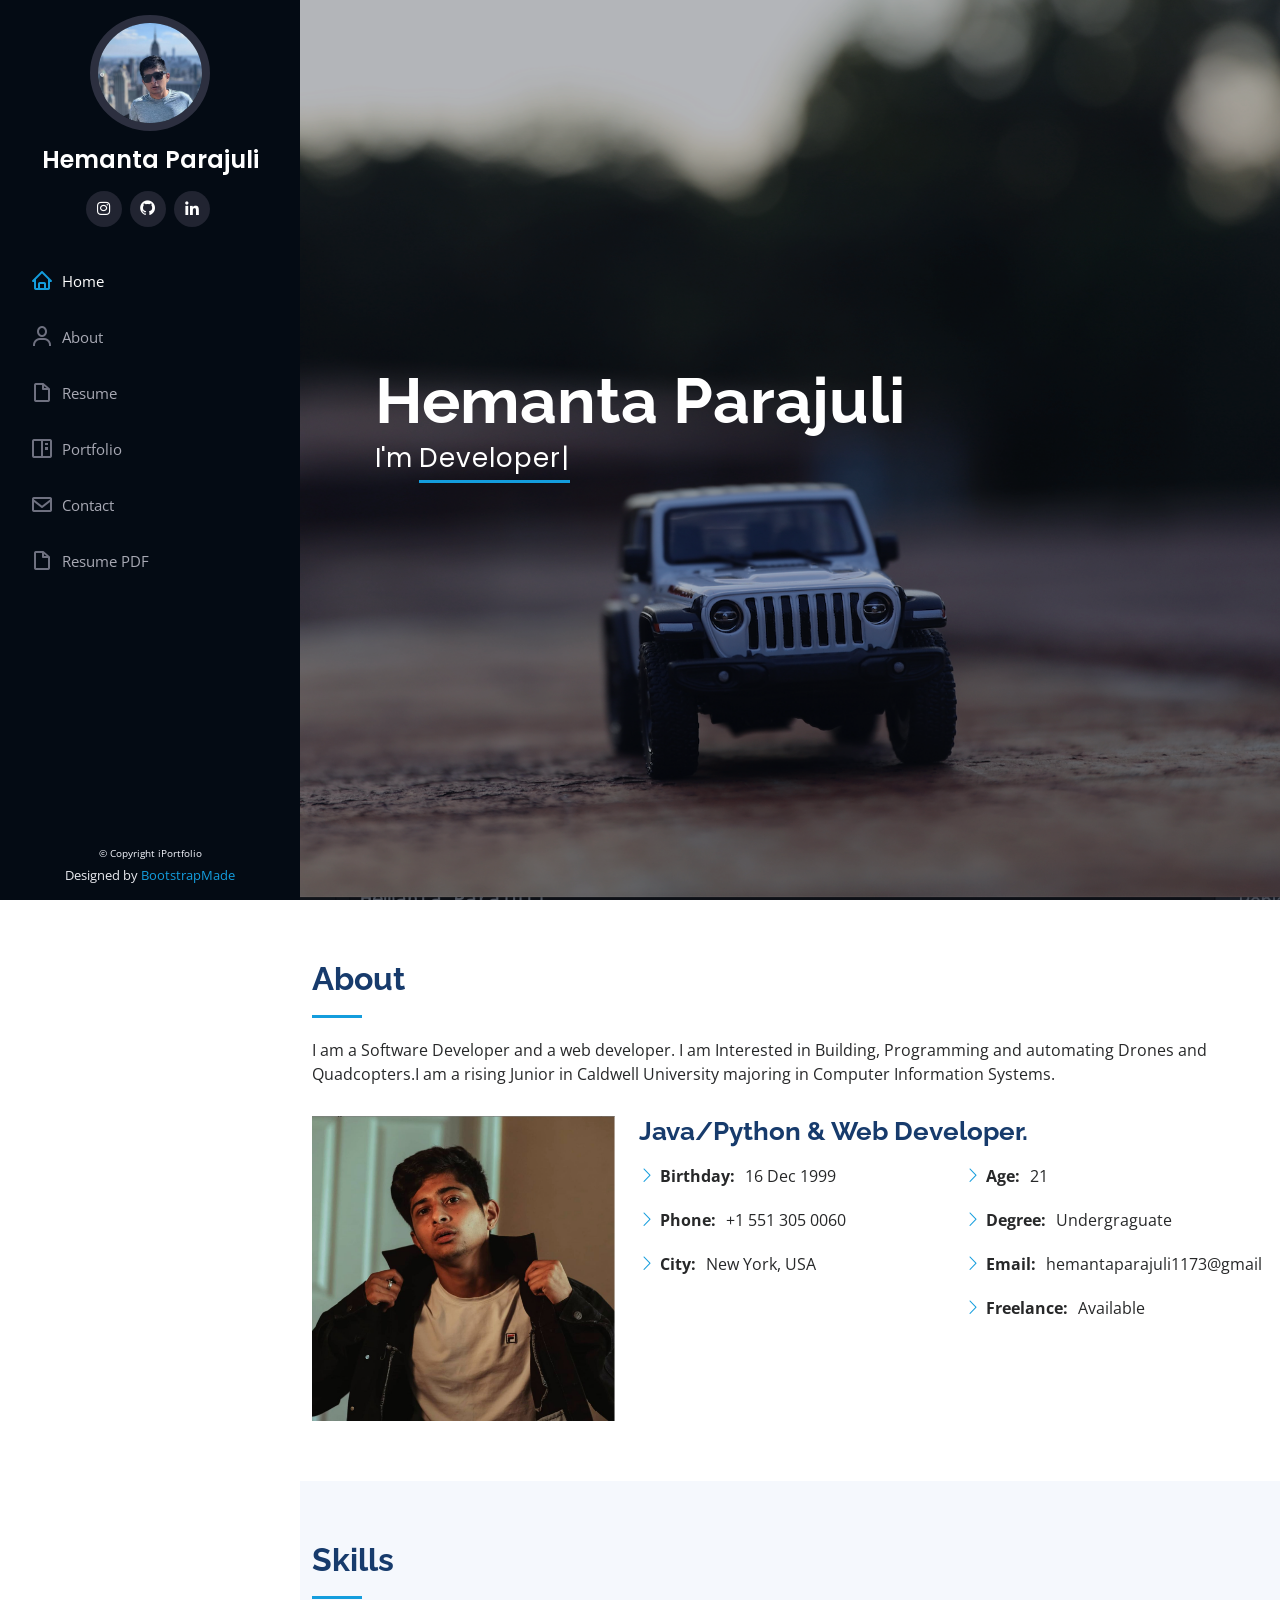
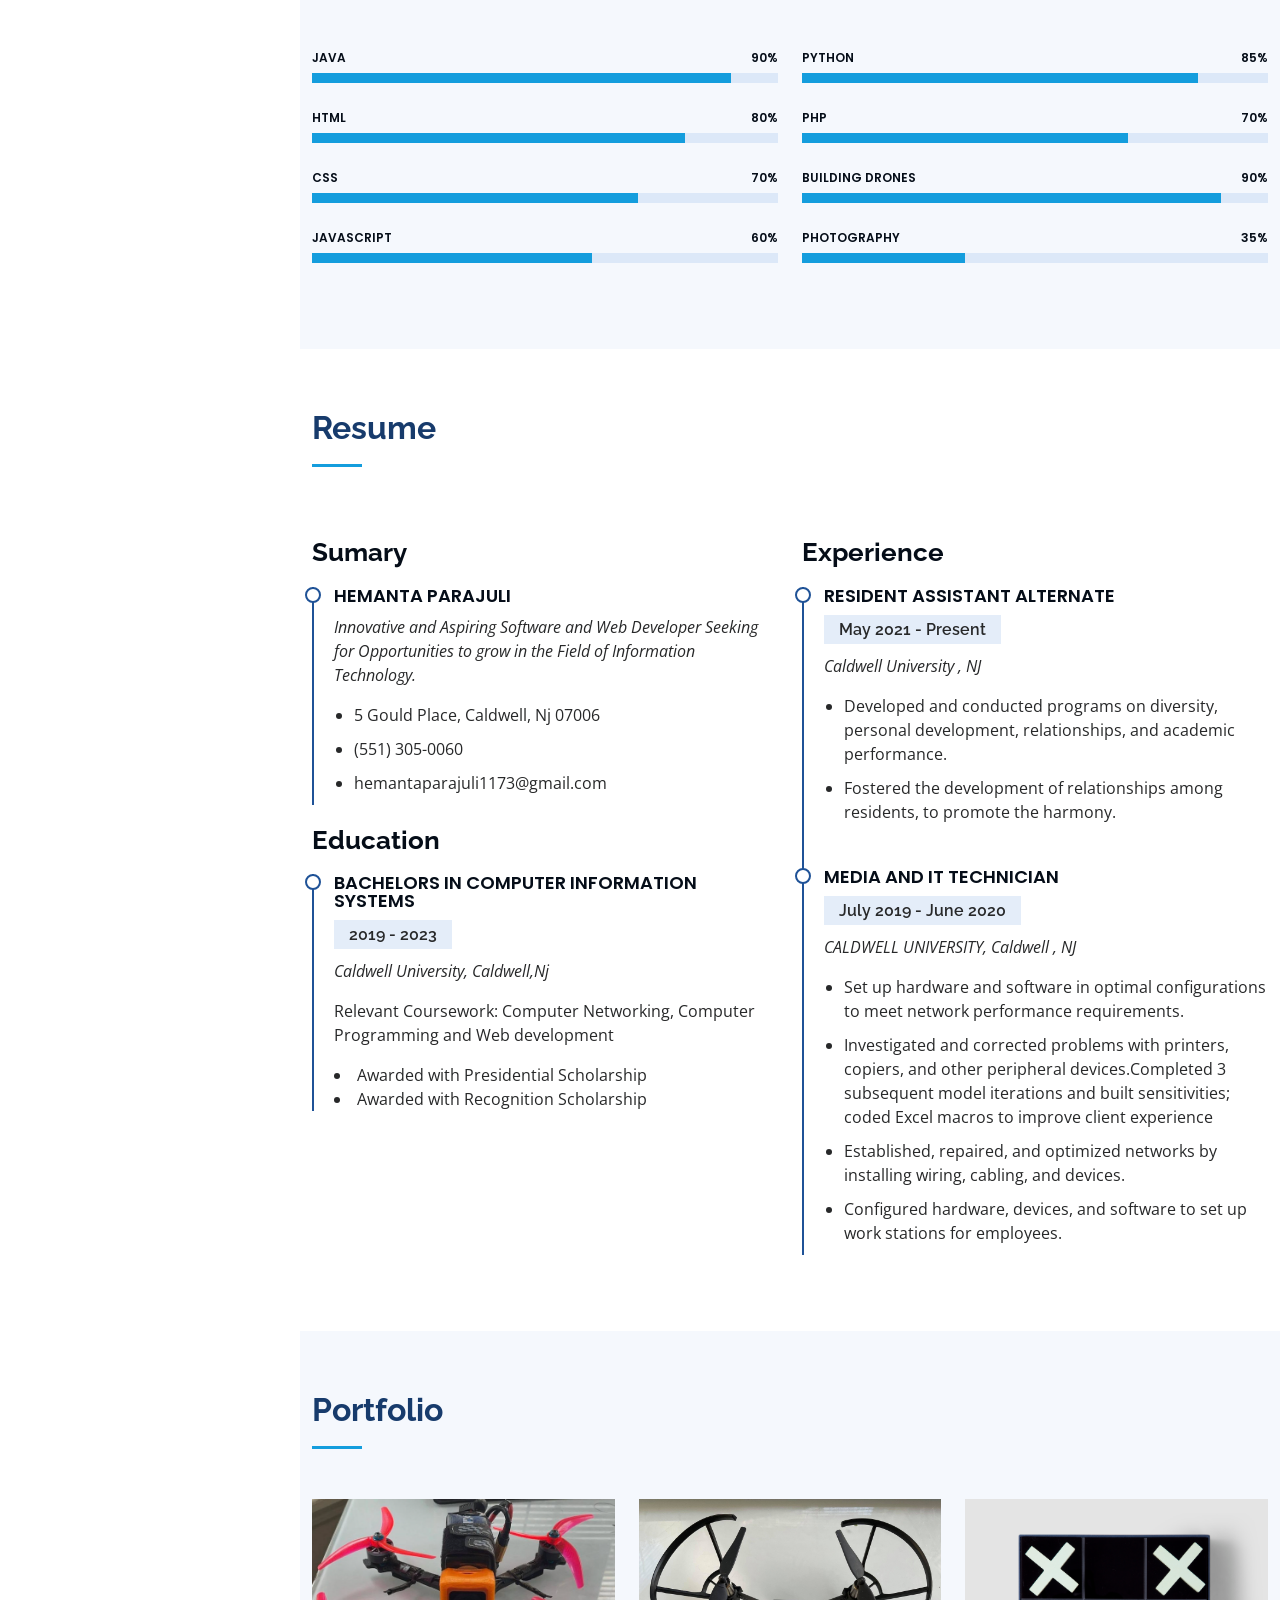
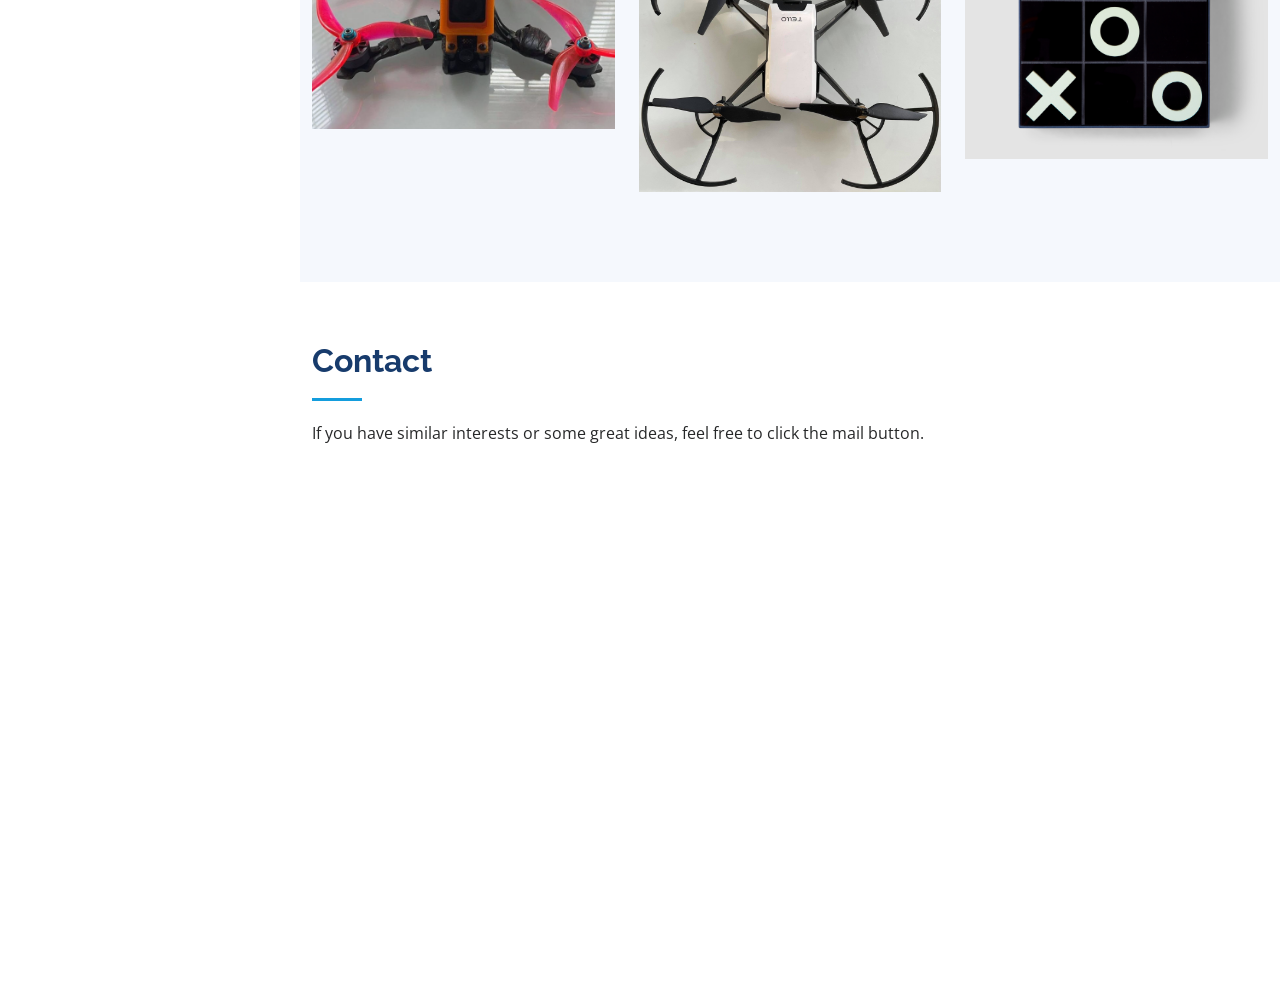
<file: index.html>
<!DOCTYPE html>
<html lang="en">

<head>
  <meta charset="utf-8">
  <meta content="width=device-width, initial-scale=1.0" name="viewport">

  <title>Hemanta Parajuli</title>
  <meta content="" name="description">
  <meta content="" name="keywords">

  <!-- Favicons -->
  <link href="assets/img/favicon.ico" rel="icon">
  <link href="assets/img/apple-touch-icon.png" rel="apple-touch-icon">

  <!-- Google Fonts -->
  <link href="https://fonts.googleapis.com/css?family=Open+Sans:300,300i,400,400i,600,600i,700,700i|Raleway:300,300i,400,400i,500,500i,600,600i,700,700i|Poppins:300,300i,400,400i,500,500i,600,600i,700,700i" rel="stylesheet">

  <!-- Vendor CSS Files -->
  <link href="assets/vendor/aos/aos.css" rel="stylesheet">
  <link href="assets/vendor/bootstrap/css/bootstrap.min.css" rel="stylesheet">
  <link href="assets/vendor/bootstrap-icons/bootstrap-icons.css" rel="stylesheet">
  <link href="assets/vendor/boxicons/css/boxicons.min.css" rel="stylesheet">
  <link href="assets/vendor/glightbox/css/glightbox.min.css" rel="stylesheet">
  <link href="assets/vendor/swiper/swiper-bundle.min.css" rel="stylesheet">

  <!-- Template Main CSS File -->
  <link href="assets/css/style.css" rel="stylesheet">

  <!-- =======================================================
  * Template Name: iPortfolio - v3.3.0
  * Template URL: https://bootstrapmade.com/iportfolio-bootstrap-portfolio-websites-template/
  * Author: BootstrapMade.com
  * License: https://bootstrapmade.com/license/
  ======================================================== -->
</head>

<body>

  <!-- ======= Mobile nav toggle button ======= -->
  <i class="bi bi-list mobile-nav-toggle d-xl-none"></i>

  <!-- ======= Header ======= -->
  <header id="header">
    <div class="d-flex flex-column">

      <div class="profile">
        <img src="hemanta2.png" alt="" class="img-fluid rounded-circle">
        <h1 class="text-light"><a href="index.html">Hemanta Parajuli</a></h1>
        <div class="social-links mt-3 text-center">

          <a href="#" class="instagram"><i class="bx bxl-instagram"></i></a>
          <a href="https://github.com/hemantafpv" class="google-plus"><i class="bx bxl-github"></i></a>
          <a href="https://www.linkedin.com/in/hemanta-parajuli-47191a1bb/" class="linkedin"><i class="bx bxl-linkedin"></i></a>
        </div>
      </div>

      <nav id="navbar" class="nav-menu navbar">
        <ul>
          <li><a href="#hero" class="nav-link scrollto active"><i class="bx bx-home"></i> <span>Home</span></a></li>
          <li><a href="#about" class="nav-link scrollto"><i class="bx bx-user"></i> <span>About</span></a></li>
          <li><a href="#resume" class="nav-link scrollto"><i class="bx bx-file-blank"></i> <span>Resume</span></a></li>
          <li><a href="#portfolio" class="nav-link scrollto"><i class="bx bx-book-content"></i> <span>Portfolio</span></a></li>
            <li><a href="#contact" class="nav-link scrollto"><i class="bx bx-envelope"></i> <span>Contact</span></a></li>
            <li><a href="https://drive.google.com/file/d/12FY1UQHrJNwd_gUNu3tIc6wsNHI32viu/view?usp=sharing" class="nav-link scrollto"><i class="bx bx-file-blank"></i> <span>Resume PDF</span></a></li>

        </ul>
      </nav><!-- .nav-menu -->
    </div>
  </header><!-- End Header -->

  <!-- ======= Hero Section ======= -->
  <section id="hero" class="d-flex flex-column justify-content-center align-items-center">
    <div class="hero-container" data-aos="fade-in">
      <h1>Hemanta Parajuli</h1>
      <p>I'm <span class="typed" data-typed-items="Developer, Drone Enthusiast,Thinker"></span></p>
    </div>
  </section><!-- End Hero -->

  <main id="main">

    <!-- ======= About Section ======= -->
    <section id="about" class="about">
      <div class="container">

        <div class="section-title">
          <h2>About</h2>
          <p>I am a Software Developer and a web developer. I am Interested in Building, Programming and automating Drones and Quadcopters.I am a rising Junior in Caldwell University majoring in Computer Information Systems.
        </p></p>
        </div>

        <div class="row">
          <div class="col-lg-4" data-aos="fade-right">
            <img src="hemanta.png" class="img-fluid" alt="hemp">
          </div>
          <div class="col-lg-8 pt-4 pt-lg-0 content" data-aos="fade-left">
            <h3>Java/Python &amp; Web Developer.</h3>
            <p class="fst-italic">

            <div class="row">
              <div class="col-lg-6">
                <ul>
                  <li><i class="bi bi-chevron-right"></i> <strong>Birthday:</strong> <span>16 Dec 1999</span></li>
                  <li><i class="bi bi-chevron-right"></i> <strong>Phone:</strong> <span>+1 551 305 0060</span></li>
                  <li><i class="bi bi-chevron-right"></i> <strong>City:</strong> <span>New York, USA</span></li>
                </ul>
              </div>
              <div class="col-lg-6">
                <ul>
                  <li><i class="bi bi-chevron-right"></i> <strong>Age:</strong> <span>21</span></li>
                  <li><i class="bi bi-chevron-right"></i> <strong>Degree:</strong> <span>Undergraguate</span></li>
                  <li><i class="bi bi-chevron-right"></i> <strong>Email:</strong> <span>hemantaparajuli1173@gmail</span></li>
                  <li><i class="bi bi-chevron-right"></i> <strong>Freelance:</strong> <span>Available</span></li>
                </ul>
              </div>
            </div>
            <p>
              </p>
          </div>
        </div>

      </div>
    </section><!-- End About Section -->




    <!-- ======= Skills Section ======= -->
    <section id="skills" class="skills section-bg">
      <div class="container">

        <div class="section-title">
          <h2>Skills</h2>
          </div>

        <div class="row skills-content">

          <div class="col-lg-6" data-aos="fade-up">
            <div class="progress">
              <span class="skill">Java <i class="val">90%</i></span>
              <div class="progress-bar-wrap">
                <div class="progress-bar" role="progressbar" aria-valuenow="90" aria-valuemin="0" aria-valuemax="100"></div>
              </div>
            </div>

            <div class="progress">
              <span class="skill">HTML <i class="val">80%</i></span>
              <div class="progress-bar-wrap">
                <div class="progress-bar" role="progressbar" aria-valuenow="80" aria-valuemin="0" aria-valuemax="100"></div>
              </div>
            </div>

            <div class="progress">
              <span class="skill">CSS <i class="val">70%</i></span>
              <div class="progress-bar-wrap">
                <div class="progress-bar" role="progressbar" aria-valuenow="70" aria-valuemin="0" aria-valuemax="100"></div>
              </div>
            </div>

            <div class="progress">
              <span class="skill">JavaScript <i class="val">60%</i></span>
              <div class="progress-bar-wrap">
                <div class="progress-bar" role="progressbar" aria-valuenow="60" aria-valuemin="0" aria-valuemax="100"></div>
              </div>
            </div>

          </div>

          <div class="col-lg-6" data-aos="fade-up" data-aos-delay="100">
            <div class="progress">
              <span class="skill">Python <i class="val">85%</i></span>
              <div class="progress-bar-wrap">
                <div class="progress-bar" role="progressbar" aria-valuenow="85" aria-valuemin="0" aria-valuemax="100"></div>
              </div>
            </div>

            <div class="progress">
              <span class="skill">PHP <i class="val">70%</i></span>
              <div class="progress-bar-wrap">
                <div class="progress-bar" role="progressbar" aria-valuenow="70" aria-valuemin="0" aria-valuemax="100"></div>
              </div>
            </div>

            <div class="progress">
              <span class="skill">Building Drones<i class="val">90%</i></span>
              <div class="progress-bar-wrap">
                <div class="progress-bar" role="progressbar" aria-valuenow="90" aria-valuemin="0" aria-valuemax="100"></div>
              </div>
            </div>

            <div class="progress">
              <span class="skill">Photography <i class="val">35%</i></span>
              <div class="progress-bar-wrap">
                <div class="progress-bar" role="progressbar" aria-valuenow="35" aria-valuemin="0" aria-valuemax="100"></div>
              </div>
            </div>

          </div>

        </div>

      </div>
    </section><!-- End Skills Section -->

    <!-- ======= Resume Section ======= -->
    <section id="resume" class="resume">
      <div class="container">

        <div class="section-title">
          <h2>Resume</h2>
          <p></p>
        </div>

        <div class="row">
          <div class="col-lg-6" data-aos="fade-up">
            <h3 class="resume-title">Sumary</h3>
            <div class="resume-item pb-0">
              <h4>Hemanta Parajuli</h4>
              <p><em>Innovative and Aspiring Software and Web Developer Seeking for Opportunities to grow in the Field of Information Technology.</em></p>
              <ul>
                <li>5 Gould Place, Caldwell, Nj 07006</li>
                <li>(551) 305-0060</li>
                <li>hemantaparajuli1173@gmail.com</li>
              </ul>
            </div>

            <h3 class="resume-title">Education</h3>
            <div class="resume-item">
              <h4>Bachelors in Computer Information Systems</h4>
              <h5>2019 - 2023</h5>
              <p><em>Caldwell University, Caldwell,Nj</em></p>
              <p>Relevant Coursework: Computer Networking, Computer Programming and Web development</p>
              <li>Awarded with Presidential Scholarship</li>
              <li>Awarded with Recognition Scholarship</li>
            </div>

          </div>
          <div class="col-lg-6" data-aos="fade-up" data-aos-delay="100">
            <h3 class="resume-title">Experience</h3>
            <div class="resume-item">
              <h4>Resident Assistant Alternate </h4>
              <h5>May 2021 - Present</h5>
              <p><em>Caldwell University , NJ </em></p>
              <ul>
                <li>Developed and conducted programs on diversity, personal development, relationships, and academic performance.</li>
                <li> Fostered the development of relationships among residents, to promote the harmony.
               </li>
                  </ul>
            </div>
            <div class="resume-item">
              <h4>Media and IT technician</h4>
              <h5>July 2019 - June 2020</h5>
              <p><em>CALDWELL UNIVERSITY, Caldwell , NJ</em></p>
              <ul>
                <li>Set up hardware and software in optimal configurations to meet network performance requirements. </li>
                <li>Investigated and corrected problems with printers, copiers, and other peripheral devices.Completed 3 subsequent model iterations and built sensitivities; coded Excel macros to improve client experience </li>
                <li>Established, repaired, and optimized networks by installing wiring, cabling, and devices. </li>
                <li>Configured hardware, devices, and software to set up work stations for employees.</li>
              </ul>
            </div>
          </div>
        </div>

      </div>
    </section><!-- End Resume Section -->

    <!-- ======= Portfolio Section ======= -->
    <section id="portfolio" class="portfolio section-bg">
      <div class="container">

        <div class="section-title">
          <h2>Portfolio</h2>
            </div>

      <!--   <div class="row" data-aos="fade-up">
          <div class="col-lg-12 d-flex justify-content-center">
            <ul id="portfolio-flters">
              <li data-filter="*" class="filter-active">All</li>
              <li data-filter=".filter-app">App</li>
              <li data-filter=".filter-card">Card</li>
              <li data-filter=".filter-web">Web</li>
            </ul>
          </div>
        </div> -->

        <div class="row portfolio-container" data-aos="fade-up" data-aos-delay="100">

          <div class="col-lg-4 col-md-6 portfolio-item filter-app">
            <div class="portfolio-wrap">
              <img src="fpv1.png" class="img-fluid" alt="">
              <div class="portfolio-links">
                <a href="fpv1.png" data-gallery="portfolioGallery" class="portfolio-lightbox" title="FPV"><i class="bx bx-plus"></i></a>
                <a href="portfolio-details.html" title="More Details"><i class="bx bx-link"></i></a>
              </div>
            </div>
          </div>

          <div class="col-lg-4 col-md-6 portfolio-item filter-web">
            <div class="portfolio-wrap">
              <img src="assets/img/dji.jpeg" class="img-fluid" alt="">
              <div class="portfolio-links">
                <a href="assets/img/dji.jpeg" data-gallery="portfolioGallery" class="portfolio-lightbox" title="DJI"><i class="bx bx-plus"></i></a>
                <a href="portfolio-details2.html" title="More Details"><i class="bx bx-link"></i></a>
              </div>
            </div>
          </div>

          <div class="col-lg-4 col-md-6 portfolio-item filter-app">
            <div class="portfolio-wrap">
              <img src="assets/img/tiktaktoe.jpeg" class="img-fluid" alt="">
              <div class="portfolio-links">
                <a href="assets/img/tiktaktoe.jpeg" data-gallery="portfolioGallery" class="portfolio-lightbox" title="TIK TAK TOE"><i class="bx bx-plus"></i></a>
                <a href="portfolio-details3.html" title="More Details"><i class="bx bx-link"></i></a>
              </div>
            </div>
          </div>





        </div>

      </div>
    </section><!-- End Portfolio Section -->


    <!-- ======= Contact Section ======= -->
    <section id="contact" class="contact">
      <div class="container">

        <div class="section-title">
          <h2>Contact</h2>
          <p>If you have similar interests or some great ideas, feel free to click the mail button.</p>
        </div>

        <div class="row" data-aos="fade-in">

          <div class="col-lg-6 d-flex align-items-stretch">
            <div class="info">
              <div class="address">
                <i class="bi bi-geo-alt"></i>
                <h4>Location:</h4>
                <p>120 bloomfield avenue, CALDWELL,NJ</p>
              </div>

              <div class="email">
                <i class="bi bi-envelope"></i>
                <h4>Email:</h4>
                <a href="mailto:hemantaparajuli1173@gmail.com"><p>hemantaparajuli1173@gmail.com</p></a>
              </div>

              <div class="phone">
                <i class="bi bi-phone"></i>
                <h4>Call:</h4>
                <p>+1 551 305 0060</p>
              </div>


          </div>
          </div>
          <div class="col-lg-6 mt-5 mt-lg-0 d-flex align-items-stretch">
            <a href="mailto:hemantaparajuli1173@gmail.com"><i class="bx bx-envelope" id="largeenvelope"></i></a>
          </div>


          <!--  <form action="forms/contact.php" method="post" role="form" class="php-email-form">
              <div class="row">
                <div class="form-group col-md-6">
                  <label for="name">Your Name</label>
                  <input type="text" name="name" class="form-control" id="name" required>
                </div>
                <div class="form-group col-md-6">
                  <label for="name">Your Email</label>
                  <input type="email" class="form-control" name="email" id="email" required>
                </div>
              </div>
              <div class="form-group">
                <label for="name">Subject</label>
                <input type="text" class="form-control" name="subject" id="subject" required>
              </div>
              <div class="form-group">
                <label for="name">Message</label>
                <textarea class="form-control" name="message" rows="10" required></textarea>
              </div>
              <div class="my-3">
                <div class="loading">Loading</div>
                <div class="error-message"></div>
                <div class="sent-message">Your message has been sent. Thank you!</div>
              </div>
              <div class="text-center"><button type="submit">Send Message</button></div>
            </form>
          </div>

        </div>

      </div>
    </section><! End Contact Section -->

  </main><!-- End #main -->

  <!-- ======= Footer ======= -->
  <footer id="footer">
    <div class="container">
      <div class="copyright">
      &copy; Copyright <span>iPortfolio</span>
      </div>
      <div class="credits">
        <!-- All the links in the footer should remain intact. -->
        <!-- You can delete the links only if you purchased the pro version. -->
        <!-- Licensing information: https://bootstrapmade.com/license/ -->
        <!-- Purchase the pro version with working PHP/AJAX contact form: https://bootstrapmade.com/iportfolio-bootstrap-portfolio-websites-template/ -->
        Designed by <a href="https://bootstrapmade.com/">BootstrapMade</a>
      </div>
    </div>
  </footer><!-- End  Footer -->

  <a href="#" class="back-to-top d-flex align-items-center justify-content-center"><i class="bi bi-arrow-up-short"></i></a>

  <!-- Vendor JS Files -->
  <script src="assets/vendor/aos/aos.js"></script>
  <script src="assets/vendor/bootstrap/js/bootstrap.bundle.min.js"></script>
  <script src="assets/vendor/glightbox/js/glightbox.min.js"></script>
  <script src="assets/vendor/isotope-layout/isotope.pkgd.min.js"></script>
  <script src="assets/vendor/php-email-form/validate.js"></script>
  <script src="assets/vendor/purecounter/purecounter.js"></script>
  <script src="assets/vendor/swiper/swiper-bundle.min.js"></script>
  <script src="assets/vendor/typed.js/typed.min.js"></script>
  <script src="assets/vendor/waypoints/noframework.waypoints.js"></script>

  <!-- Template Main JS File -->
  <script src="assets/js/main.js"></script>

</body>

</html>
</file>
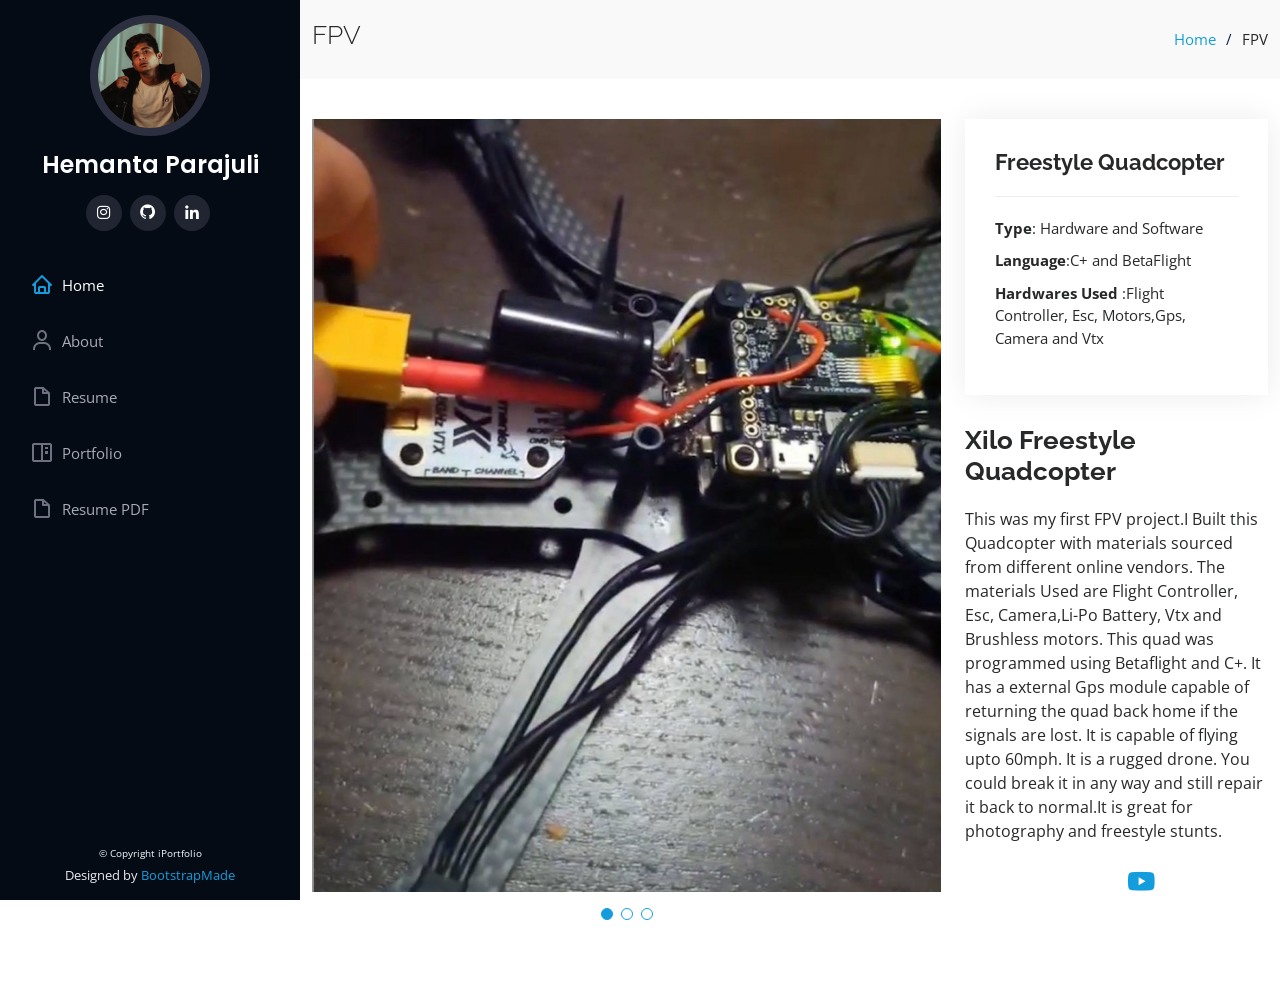
<file: portfolio-details.html>
<!DOCTYPE html>
<html lang="en">

<head>
  <meta charset="utf-8">
  <meta content="width=device-width, initial-scale=1.0" name="viewport">

  <title>FPV</title>
  <meta content="" name="description">
  <meta content="" name="keywords">

  <!-- Favicons -->
  <link href="assets/img/favicon.ico" rel="icon">
  <link href="assets/img/apple-touch-icon.png" rel="apple-touch-icon">

  <!-- Google Fonts -->
  <link href="https://fonts.googleapis.com/css?family=Open+Sans:300,300i,400,400i,600,600i,700,700i|Raleway:300,300i,400,400i,500,500i,600,600i,700,700i|Poppins:300,300i,400,400i,500,500i,600,600i,700,700i" rel="stylesheet">

  <!-- Vendor CSS Files -->
  <link href="assets/vendor/aos/aos.css" rel="stylesheet">
  <link href="assets/vendor/bootstrap/css/bootstrap.min.css" rel="stylesheet">
  <link href="assets/vendor/bootstrap-icons/bootstrap-icons.css" rel="stylesheet">
  <link href="assets/vendor/boxicons/css/boxicons.min.css" rel="stylesheet">
  <link href="assets/vendor/glightbox/css/glightbox.min.css" rel="stylesheet">
  <link href="assets/vendor/swiper/swiper-bundle.min.css" rel="stylesheet">

  <!-- Template Main CSS File -->
  <link href="assets/css/style.css" rel="stylesheet">

  <!-- =======================================================
  * Template Name: iPortfolio - v3.3.0
  * Template URL: https://bootstrapmade.com/iportfolio-bootstrap-portfolio-websites-template/
  * Author: BootstrapMade.com
  * License: https://bootstrapmade.com/license/
  ======================================================== -->
</head>

<body>

  <!-- ======= Mobile nav toggle button ======= -->
  <i class="bi bi-list mobile-nav-toggle d-xl-none"></i>

  <!-- ======= Header ======= -->
  <header id="header">
    <div class="d-flex flex-column">

      <div class="profile">
        <img src="hemanta.png" alt="" class="img-fluid rounded-circle">
        <h1 class="text-light"><a href="index.html">Hemanta Parajuli</a></h1>
        <div class="social-links mt-3 text-center">


          <a href="#" class="instagram"><i class="bx bxl-instagram"></i></a>
          <a href="https://github.com/hemantafpv" class="google-plus"><i class="bx bxl-github"></i></a>
          <a href="https://www.linkedin.com/in/hemanta-parajuli-47191a1bb/" class="linkedin"><i class="bx bxl-linkedin"></i></a>
        </div>
      </div>

      <nav id="navbar" class="nav-menu navbar">
        <ul>
          <li><a href="index.html" class="nav-link scrollto active"><i class="bx bx-home"></i> <span>Home</span></a></li>
          <li><a href="index.html" class="nav-link scrollto"><i class="bx bx-user"></i> <span>About</span></a></li>
          <li><a href="index.html" class="nav-link scrollto"><i class="bx bx-file-blank"></i> <span>Resume</span></a></li>
          <li><a href="index.html" class="nav-link scrollto"><i class="bx bx-book-content"></i> <span>Portfolio</span></a></li>
          <li><a href="https://drive.google.com/file/d/12FY1UQHrJNwd_gUNu3tIc6wsNHI32viu/view?usp=sharing" class="nav-link scrollto"><i class="bx bx-file-blank"></i> <span>Resume PDF</span></a></li>

          </ul>
      </nav><!-- .nav-menu -->
    </div>
  </header><!-- End Header -->

  <main id="main">

    <!-- ======= Breadcrumbs ======= -->
    <section id="breadcrumbs" class="breadcrumbs">
      <div class="container">

        <div class="d-flex justify-content-between align-items-center">
          <h2>FPV</h2>
          <ol>
            <li><a href="index.html">Home</a></li>
            <li>FPV</li>
          </ol>
        </div>

      </div>
    </section><!-- End Breadcrumbs -->

    <!-- ======= Portfolio Details Section ======= -->
    <section id="portfolio-details" class="portfolio-details">
      <div class="container">

        <div class="row gy-4">

          <div class="col-lg-8">
            <div class="portfolio-details-slider swiper-container">
              <div class="swiper-wrapper align-items-center">

                <div class="swiper-slide">
                  <img src="fpv3.png" alt="">
                </div>

                <div class="swiper-slide">
                  <img src="fpv1.png" alt="">
                </div>

                <div class="swiper-slide">
                  <img src="fpv2.png" alt="">
                </div>

              </div>
              <div class="swiper-pagination"></div>
            </div>
          </div>

          <div class="col-lg-4">
            <div class="portfolio-info">
              <h3>Freestyle Quadcopter</h3>
              <ul>
                <li><strong>Type</strong>: Hardware and Software</li>
                <li><strong>Language</strong>:C+ and BetaFlight</li>
                <li><strong>Hardwares Used </strong>:Flight Controller, Esc, Motors,Gps, Camera and Vtx</li>

              </ul>
            </div>
            <div class="portfolio-description">
              <h2>Xilo Freestyle Quadcopter</h2>
              <p>
                This was my first FPV project.I Built this Quadcopter with materials sourced from different online vendors. The materials Used are Flight Controller, Esc, Camera,Li-Po Battery, Vtx and Brushless motors. This quad was programmed using Betaflight and C+. It has a external Gps module capable of returning the quad back home if the signals are lost. It is capable of flying upto 60mph. It is a rugged drone. You could break it in any way and still repair it back to normal.It is great for photography and freestyle stunts.
              </p>
              <p>
                <a href="https://www.youtube.com/watch?v=mfrY5QF5liw" class="githubdji"><i class="bx bxl-youtube"></i></a>
              </p>
            </div>
          </div>

        </div>

      </div>
    </section><!-- End Portfolio Details Section -->

  </main><!-- End #main -->

  <!-- ======= Footer ======= -->
  <footer id="footer">
    <div class="container">
      <div class="copyright">
        &copy; Copyright <span>iPortfolio</span>
      </div>
      <div class="credits">
        <!-- All the links in the footer should remain intact. -->
        <!-- You can delete the links only if you purchased the pro version. -->
        <!-- Licensing information: https://bootstrapmade.com/license/ -->
        <!-- Purchase the pro version with working PHP/AJAX contact form: https://bootstrapmade.com/iportfolio-bootstrap-portfolio-websites-template/ -->
        Designed by <a href="https://bootstrapmade.com/">BootstrapMade</a>
      </div>
    </div>
  </footer><!-- End  Footer -->

  <a href="#" class="back-to-top d-flex align-items-center justify-content-center"><i class="bi bi-arrow-up-short"></i></a>

  <!-- Vendor JS Files -->
  <script src="assets/vendor/aos/aos.js"></script>
  <script src="assets/vendor/bootstrap/js/bootstrap.bundle.min.js"></script>
  <script src="assets/vendor/glightbox/js/glightbox.min.js"></script>
  <script src="assets/vendor/isotope-layout/isotope.pkgd.min.js"></script>
  <script src="assets/vendor/php-email-form/validate.js"></script>
  <script src="assets/vendor/purecounter/purecounter.js"></script>
  <script src="assets/vendor/swiper/swiper-bundle.min.js"></script>
  <script src="assets/vendor/typed.js/typed.min.js"></script>
  <script src="assets/vendor/waypoints/noframework.waypoints.js"></script>

  <!-- Template Main JS File -->
  <script src="assets/js/main.js"></script>

</body>

</html>
</file>
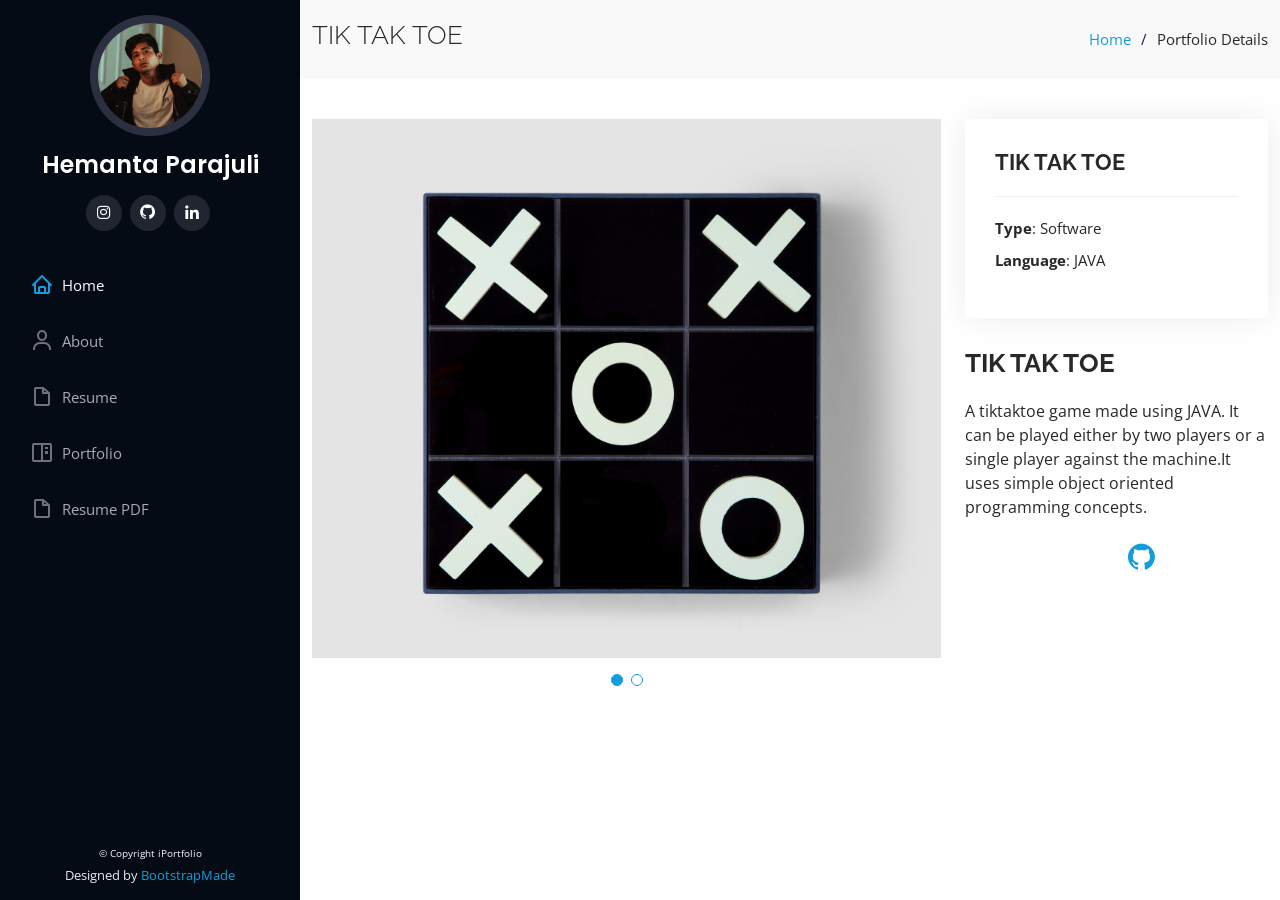
<file: portfolio-details3.html>
<!DOCTYPE html>
<html lang="en">

<head>
  <meta charset="utf-8">
  <meta content="width=device-width, initial-scale=1.0" name="viewport">

  <title>TIK TAK TOE</title>
  <meta content="" name="description">
  <meta content="" name="keywords">

  <!-- Favicons -->
  <link href="assets/img/favicon.ico" rel="icon">
  <link href="assets/img/apple-touch-icon.png" rel="apple-touch-icon">

  <!-- Google Fonts -->
  <link href="https://fonts.googleapis.com/css?family=Open+Sans:300,300i,400,400i,600,600i,700,700i|Raleway:300,300i,400,400i,500,500i,600,600i,700,700i|Poppins:300,300i,400,400i,500,500i,600,600i,700,700i" rel="stylesheet">

  <!-- Vendor CSS Files -->
  <link href="assets/vendor/aos/aos.css" rel="stylesheet">
  <link href="assets/vendor/bootstrap/css/bootstrap.min.css" rel="stylesheet">
  <link href="assets/vendor/bootstrap-icons/bootstrap-icons.css" rel="stylesheet">
  <link href="assets/vendor/boxicons/css/boxicons.min.css" rel="stylesheet">
  <link href="assets/vendor/glightbox/css/glightbox.min.css" rel="stylesheet">
  <link href="assets/vendor/swiper/swiper-bundle.min.css" rel="stylesheet">

  <!-- Template Main CSS File -->
  <link href="assets/css/style.css" rel="stylesheet">

  <!-- =======================================================
  * Template Name: iPortfolio - v3.3.0
  * Template URL: https://bootstrapmade.com/iportfolio-bootstrap-portfolio-websites-template/
  * Author: BootstrapMade.com
  * License: https://bootstrapmade.com/license/
  ======================================================== -->
</head>

<body>

  <!-- ======= Mobile nav toggle button ======= -->
  <i class="bi bi-list mobile-nav-toggle d-xl-none"></i>

  <!-- ======= Header ======= -->
  <header id="header">
    <div class="d-flex flex-column">

      <div class="profile">
        <img src="hemanta.png" alt="" class="img-fluid rounded-circle">
        <h1 class="text-light"><a href="index.html">Hemanta Parajuli</a></h1>
        <div class="social-links mt-3 text-center">
          <a href="#" class="instagram"><i class="bx bxl-instagram"></i></a>
          <a href="https://github.com/hemantafpv" class="google-plus"><i class="bx bxl-github"></i></a>
          <a href="https://www.linkedin.com/in/hemanta-parajuli-47191a1bb/" class="linkedin"><i class="bx bxl-linkedin"></i></a>
        </div>
      </div>

      <nav id="navbar" class="nav-menu navbar">
        <ul>
          <li><a href="index.html" class="nav-link scrollto active"><i class="bx bx-home"></i> <span>Home</span></a></li>
          <li><a href="index.html" class="nav-link scrollto"><i class="bx bx-user"></i> <span>About</span></a></li>
          <li><a href="index.html" class="nav-link scrollto"><i class="bx bx-file-blank"></i> <span>Resume</span></a></li>
          <li><a href="index.html" class="nav-link scrollto"><i class="bx bx-book-content"></i> <span>Portfolio</span></a></li>
          <li><a href="https://drive.google.com/file/d/12FY1UQHrJNwd_gUNu3tIc6wsNHI32viu/view?usp=sharing" class="nav-link scrollto"><i class="bx bx-file-blank"></i> <span>Resume PDF</span></a></li>

            </ul>
      </nav><!-- .nav-menu -->
    </div>
  </header><!-- End Header -->

  <main id="main">

    <!-- ======= Breadcrumbs ======= -->
    <section id="breadcrumbs" class="breadcrumbs">
      <div class="container">

        <div class="d-flex justify-content-between align-items-center">
          <h2>TIK TAK TOE </h2>
          <ol>
            <li><a href="index.html">Home</a></li>
            <li>Portfolio Details</li>
          </ol>
        </div>

      </div>
    </section><!-- End Breadcrumbs -->

    <!-- ======= Portfolio Details Section ======= -->
    <section id="portfolio-details" class="portfolio-details">
      <div class="container">

        <div class="row gy-4">

          <div class="col-lg-8">
            <div class="portfolio-details-slider swiper-container">
              <div class="swiper-wrapper align-items-center">

                <div class="swiper-slide">
                  <img src="tiktaktoe.jpeg" alt="">
                </div>

                <div class="swiper-slide">
                  <img src="tikcode.png" alt="">
                </div>



              </div>
              <div class="swiper-pagination"></div>
            </div>
          </div>

          <div class="col-lg-4">
            <div class="portfolio-info">
              <h3>TIK TAK TOE</h3>
              <ul>
                <li><strong>Type</strong>: Software</li>
                <li><strong>Language</strong>: JAVA</li>


              </ul>
            </div>
            <div class="portfolio-description">
              <h2>TIK TAK TOE</h2>
              <p>
                A tiktaktoe game made using JAVA. It can be played either by two players or a single player against the machine.It uses simple object oriented programming concepts.
              </p>
              <p>
                <a href="https://github.com/hemantafpv/tik-tak-toe" class="githubdji"><i class="bx bxl-github"></i></a>
              </p>
            </div>
          </div>

        </div>

      </div>
    </section><!-- End Portfolio Details Section -->

  </main><!-- End #main -->

  <!-- ======= Footer ======= -->
  <footer id="footer">
    <div class="container">
      <div class="copyright">
        &copy; Copyright <span>iPortfolio</span>
      </div>
      <div class="credits">
        <!-- All the links in the footer should remain intact. -->
        <!-- You can delete the links only if you purchased the pro version. -->
        <!-- Licensing information: https://bootstrapmade.com/license/ -->
        <!-- Purchase the pro version with working PHP/AJAX contact form: https://bootstrapmade.com/iportfolio-bootstrap-portfolio-websites-template/ -->
        Designed by <a href="https://bootstrapmade.com/">BootstrapMade</a>
      </div>
    </div>
  </footer><!-- End  Footer -->

  <a href="#" class="back-to-top d-flex align-items-center justify-content-center"><i class="bi bi-arrow-up-short"></i></a>

  <!-- Vendor JS Files -->
  <script src="assets/vendor/aos/aos.js"></script>
  <script src="assets/vendor/bootstrap/js/bootstrap.bundle.min.js"></script>
  <script src="assets/vendor/glightbox/js/glightbox.min.js"></script>
  <script src="assets/vendor/isotope-layout/isotope.pkgd.min.js"></script>
  <script src="assets/vendor/php-email-form/validate.js"></script>
  <script src="assets/vendor/purecounter/purecounter.js"></script>
  <script src="assets/vendor/swiper/swiper-bundle.min.js"></script>
  <script src="assets/vendor/typed.js/typed.min.js"></script>
  <script src="assets/vendor/waypoints/noframework.waypoints.js"></script>

  <!-- Template Main JS File -->
  <script src="assets/js/main.js"></script>

</body>

</html>
</file>
<file: assets/css/style.css>
/**
* Template Name: iPortfolio - v3.3.0
* Template URL: https://bootstrapmade.com/iportfolio-bootstrap-portfolio-websites-template/
* Author: BootstrapMade.com
* License: https://bootstrapmade.com/license/
*/

/*--------------------------------------------------------------
# General
--------------------------------------------------------------*/
body {
  font-family: "Open Sans", sans-serif;
  color: #272829;
}

a {
  color: #149ddd;
  text-decoration: none;
}

a:hover {
  color: #37b3ed;
  text-decoration: none;
}

h1, h2, h3, h4, h5, h6 {
  font-family: "Raleway", sans-serif;
}

/*--------------------------------------------------------------
# Back to top button
--------------------------------------------------------------*/
.back-to-top {
  position: fixed;
  visibility: hidden;
  opacity: 0;
  right: 15px;
  bottom: 15px;
  z-index: 996;
  background: #149ddd;
  width: 40px;
  height: 40px;
  border-radius: 50px;
  transition: all 0.4s;
}

.back-to-top i {
  font-size: 28px;
  color: #fff;
  line-height: 0;
}

.back-to-top:hover {
  background: #2eafec;
  color: #fff;
}

.back-to-top.active {
  visibility: visible;
  opacity: 1;
}

/*--------------------------------------------------------------
# Header
--------------------------------------------------------------*/
#header {
  position: fixed;
  top: 0;
  left: 0;
  bottom: 0;
  width: 300px;
  transition: all ease-in-out 0.5s;
  z-index: 9997;
  transition: all 0.5s;
  padding: 0 15px;
  background: #040b14;
  overflow-y: auto;
}

#header .profile img {
  margin: 15px auto;
  display: block;
  width: 120px;
  border: 8px solid #2c2f3f;
}

#header .profile h1 {
  font-size: 24px;
  margin: 0;
  padding: 0;
  font-weight: 600;
  -moz-text-align-last: center;
  text-align-last: center;
  font-family: "Poppins", sans-serif;
}

#header .profile h1 a, #header .profile h1 a:hover {
  color: #fff;
  text-decoration: none;
}

#header .profile .social-links a {
  font-size: 18px;
  display: inline-block;
  background: #212431;
  color: #fff;
  line-height: 1;
  padding: 8px 0;
  margin-right: 4px;
  border-radius: 50%;
  text-align: center;
  width: 36px;
  height: 36px;
  transition: 0.3s;
}

#header .profile .social-links a:hover {
  background: #149ddd;
  color: #fff;
  text-decoration: none;
}

#main {
  margin-left: 300px;
}

@media (max-width: 1199px) {
  #header {
    left: -300px;
  }
  #main {
    margin-left: 0;
  }
}

/*--------------------------------------------------------------
# Navigation Menu
--------------------------------------------------------------*/
/* Desktop Navigation */
.nav-menu {
  padding: 30px 0 0 0;
}

.nav-menu * {
  margin: 0;
  padding: 0;
  list-style: none;
}

.nav-menu > ul > li {
  position: relative;
  white-space: nowrap;
}

.nav-menu a, .nav-menu a:focus {
  display: flex;
  align-items: center;
  color: #a8a9b4;
  padding: 12px 15px;
  margin-bottom: 8px;
  transition: 0.3s;
  font-size: 15px;
}

.nav-menu a i, .nav-menu a:focus i {
  font-size: 24px;
  padding-right: 8px;
  color: #6f7180;
}

.nav-menu a:hover, .nav-menu .active, .nav-menu .active:focus, .nav-menu li:hover > a {
  text-decoration: none;
  color: #fff;
}

.nav-menu a:hover i, .nav-menu .active i, .nav-menu .active:focus i, .nav-menu li:hover > a i {
  color: #149ddd;
}

/* Mobile Navigation */
.mobile-nav-toggle {
  position: fixed;
  right: 15px;
  top: 15px;
  z-index: 9998;
  border: 0;
  font-size: 24px;
  transition: all 0.4s;
  outline: none !important;
  background-color: #149ddd;
  color: #fff;
  width: 40px;
  height: 40px;
  display: inline-flex;
  align-items: center;
  justify-content: center;
  line-height: 0;
  border-radius: 50px;
  cursor: pointer;
}

.mobile-nav-active {
  overflow: hidden;
}

.mobile-nav-active #header {
  left: 0;
}

/*--------------------------------------------------------------
# Hero Section
--------------------------------------------------------------*/
#hero {
  width: 100%;
  height: 100vh;
  background: url("wrangler.png") top center;
  background-size: cover;
}

#hero:before {
  content: "";
  background: rgba(5, 13, 24, 0.3);
  position: absolute;
  bottom: 0;
  top: 0;
  left: 0;
  right: 0;
  z-index: 1;
}

#hero .hero-container {
  position: relative;
  z-index: 2;
  min-width: 300px;
}

#hero h1 {
  margin: 0 0 10px 0;
  font-size: 64px;
  font-weight: 700;
  line-height: 56px;
  color: #fff;
}

#hero p {
  color: #fff;
  margin-bottom: 50px;
  font-size: 26px;
  font-family: "Poppins", sans-serif;
}

#hero p span {
  color: #fff;
  padding-bottom: 4px;
  letter-spacing: 1px;
  border-bottom: 3px solid #149ddd;
}

@media (min-width: 1024px) {
  #hero {
    background-attachment: fixed;
  }
}

@media (max-width: 768px) {
  #hero h1 {
    font-size: 28px;
    line-height: 36px;
  }
  #hero h2 {
    font-size: 18px;
    line-height: 24px;
    margin-bottom: 30px;
  }
}

/*--------------------------------------------------------------
# Sections General
--------------------------------------------------------------*/
section {
  padding: 60px 0;
  overflow: hidden;
}

.section-bg {
  background: #f5f8fd;
}

.section-title {
  padding-bottom: 30px;
}

.section-title h2 {
  font-size: 32px;
  font-weight: bold;
  margin-bottom: 20px;
  padding-bottom: 20px;
  position: relative;
  color: #173b6c;
}

.section-title h2::after {
  content: '';
  position: absolute;
  display: block;
  width: 50px;
  height: 3px;
  background: #149ddd;
  bottom: 0;
  left: 0;
}

.section-title p {
  margin-bottom: 0;
}

/*--------------------------------------------------------------
# About
--------------------------------------------------------------*/
.about .content h3 {
  font-weight: 700;
  font-size: 26px;
  color: #173b6c;
}

.about .content ul {
  list-style: none;
  padding: 0;
}

.about .content ul li {
  margin-bottom: 20px;
  display: flex;
  align-items: center;
}

.about .content ul strong {
  margin-right: 10px;
}

.about .content ul i {
  font-size: 16px;
  margin-right: 5px;
  color: #149ddd;
  line-height: 0;
}

.about .content p:last-child {
  margin-bottom: 0;
}

/*--------------------------------------------------------------
# Facts
--------------------------------------------------------------*/
.facts {
  padding-bottom: 30px;
}

.facts .count-box {
  padding: 30px;
  width: 100%;
}

.facts .count-box i {
  display: block;
  font-size: 44px;
  color: #149ddd;
  float: left;
  line-height: 0;
}

.facts .count-box span {
  font-size: 48px;
  line-height: 40px;
  display: block;
  font-weight: 700;
  color: #050d18;
  margin-left: 60px;
}

.facts .count-box p {
  padding: 15px 0 0 0;
  margin: 0 0 0 60px;
  font-family: "Raleway", sans-serif;
  font-size: 14px;
  color: #122f57;
}

.facts .count-box a {
  font-weight: 600;
  display: block;
  margin-top: 20px;
  color: #122f57;
  font-size: 15px;
  font-family: "Poppins", sans-serif;
  transition: ease-in-out 0.3s;
}

.facts .count-box a:hover {
  color: #1f5297;
}

/*--------------------------------------------------------------
# Akills
--------------------------------------------------------------*/
.skills .progress {
  height: 60px;
  display: block;
  background: none;
  border-radius: 0;
}

.skills .progress .skill {
  padding: 0;
  margin: 0 0 6px 0;
  text-transform: uppercase;
  display: block;
  font-weight: 600;
  font-family: "Poppins", sans-serif;
  color: #050d18;
}

.skills .progress .skill .val {
  float: right;
  font-style: normal;
}

.skills .progress-bar-wrap {
  background: #dce8f8;
  height: 10px;
}

.skills .progress-bar {
  width: 1px;
  height: 10px;
  transition: .9s;
  background-color: #149ddd;
}

/*--------------------------------------------------------------
# Resume
--------------------------------------------------------------*/
.resume .resume-title {
  font-size: 26px;
  font-weight: 700;
  margin-top: 20px;
  margin-bottom: 20px;
  color: #050d18;
}

.resume .resume-item {
  padding: 0 0 20px 20px;
  margin-top: -2px;
  border-left: 2px solid #1f5297;
  position: relative;
}

.resume .resume-item h4 {
  line-height: 18px;
  font-size: 18px;
  font-weight: 600;
  text-transform: uppercase;
  font-family: "Poppins", sans-serif;
  color: #050d18;
  margin-bottom: 10px;
}

.resume .resume-item h5 {
  font-size: 16px;
  background: #e4edf9;
  padding: 5px 15px;
  display: inline-block;
  font-weight: 600;
  margin-bottom: 10px;
}

.resume .resume-item ul {
  padding-left: 20px;
}

.resume .resume-item ul li {
  padding-bottom: 10px;
}

.resume .resume-item:last-child {
  padding-bottom: 0;
}

.resume .resume-item::before {
  content: "";
  position: absolute;
  width: 16px;
  height: 16px;
  border-radius: 50px;
  left: -9px;
  top: 0;
  background: #fff;
  border: 2px solid #1f5297;
}

/*--------------------------------------------------------------
# Portfolio
--------------------------------------------------------------*/
.portfolio .portfolio-item {
  margin-bottom: 30px;
}

.portfolio #portfolio-flters {
  padding: 0;
  margin: 0 auto 35px auto;
  list-style: none;
  text-align: center;
  background: #fff;
  border-radius: 50px;
  padding: 2px 15px;
}

.portfolio #portfolio-flters li {
  cursor: pointer;
  display: inline-block;
  padding: 10px 15px 8px 15px;
  font-size: 14px;
  font-weight: 600;
  line-height: 1;
  text-transform: uppercase;
  color: #272829;
  margin-bottom: 5px;
  transition: all 0.3s ease-in-out;
}

.portfolio #portfolio-flters li:hover, .portfolio #portfolio-flters li.filter-active {
  color: #149ddd;
}

.portfolio #portfolio-flters li:last-child {
  margin-right: 0;
}

.portfolio .portfolio-wrap {
  transition: 0.3s;
  position: relative;
  overflow: hidden;
  z-index: 1;
}

.portfolio .portfolio-wrap::before {
  content: "";
  background: rgba(255, 255, 255, 0.5);
  position: absolute;
  left: 0;
  right: 0;
  top: 0;
  bottom: 0;
  transition: all ease-in-out 0.3s;
  z-index: 2;
  opacity: 0;
}

.portfolio .portfolio-wrap .portfolio-links {
  opacity: 1;
  left: 0;
  right: 0;
  bottom: -60px;
  z-index: 3;
  position: absolute;
  transition: all ease-in-out 0.3s;
  display: flex;
  justify-content: center;
}

.portfolio .portfolio-wrap .portfolio-links a {
  color: #fff;
  font-size: 28px;
  text-align: center;
  background: rgba(20, 157, 221, 0.75);
  transition: 0.3s;
  width: 50%;
}

.portfolio .portfolio-wrap .portfolio-links a:hover {
  background: rgba(20, 157, 221, 0.95);
}

.portfolio .portfolio-wrap .portfolio-links a + a {
  border-left: 1px solid #37b3ed;
}

.portfolio .portfolio-wrap:hover::before {
  top: 0;
  left: 0;
  right: 0;
  bottom: 0;
  opacity: 1;
}

.portfolio .portfolio-wrap:hover .portfolio-links {
  opacity: 1;
  bottom: 0;
}

/*--------------------------------------------------------------
# Portfolio Details
--------------------------------------------------------------*/
.portfolio-details {
  padding-top: 40px;
}

.portfolio-details .portfolio-details-slider img {
  width: 100%;
}

.portfolio-details .portfolio-details-slider .swiper-pagination {
  margin-top: 20px;
  position: relative;
}

.portfolio-details .portfolio-details-slider .swiper-pagination .swiper-pagination-bullet {
  width: 12px;
  height: 12px;
  background-color: #fff;
  opacity: 1;
  border: 1px solid #149ddd;
}

.portfolio-details .portfolio-details-slider .swiper-pagination .swiper-pagination-bullet-active {
  background-color: #149ddd;
}

.portfolio-details .portfolio-info {
  padding: 30px;
  box-shadow: 0px 0 30px rgba(5, 13, 24, 0.08);
}

.portfolio-details .portfolio-info h3 {
  font-size: 22px;
  font-weight: 700;
  margin-bottom: 20px;
  padding-bottom: 20px;
  border-bottom: 1px solid #eee;
}

.portfolio-details .portfolio-info ul {
  list-style: none;
  padding: 0;
  font-size: 15px;
}

.portfolio-details .portfolio-info ul li + li {
  margin-top: 10px;
}

.portfolio-details .portfolio-description {
  padding-top: 30px;
}

.portfolio-details .portfolio-description h2 {
  font-size: 26px;
  font-weight: 700;
  margin-bottom: 20px;
}

.portfolio-details .portfolio-description p {
  padding: 0;
}

/*--------------------------------------------------------------
# Services
--------------------------------------------------------------*/
.services .icon-box {
  margin-bottom: 20px;
}

.services .icon {
  float: left;
  display: flex;
  align-items: center;
  justify-content: center;
  width: 54px;
  height: 54px;
  background: #149ddd;
  border-radius: 50%;
  transition: 0.5s;
  border: 1px solid #149ddd;
}

.services .icon i {
  color: #fff;
  font-size: 24px;
  line-height: 0;
}

.services .icon-box:hover .icon {
  background: #fff;
}

.services .icon-box:hover .icon i {
  color: #149ddd;
}

.services .title {
  margin-left: 80px;
  font-weight: 700;
  margin-bottom: 15px;
  font-size: 18px;
}

.services .title a {
  color: #343a40;
}

.services .title a:hover {
  color: #149ddd;
}

.services .description {
  margin-left: 80px;
  line-height: 24px;
  font-size: 14px;
}

/*--------------------------------------------------------------
# Testimonials
--------------------------------------------------------------*/
.testimonials .testimonial-item {
  box-sizing: content-box;
  text-align: center;
  min-height: 320px;
}

.testimonials .testimonial-item .testimonial-img {
  width: 90px;
  border-radius: 50%;
  margin: 0 auto;
}

.testimonials .testimonial-item h3 {
  font-size: 18px;
  font-weight: bold;
  margin: 10px 0 5px 0;
  color: #111;
}

.testimonials .testimonial-item h4 {
  font-size: 14px;
  color: #999;
  margin: 0;
}

.testimonials .testimonial-item .quote-icon-left, .testimonials .testimonial-item .quote-icon-right {
  color: #c3e8fa;
  font-size: 26px;
}

.testimonials .testimonial-item .quote-icon-left {
  display: inline-block;
  left: -5px;
  position: relative;
}

.testimonials .testimonial-item .quote-icon-right {
  display: inline-block;
  right: -5px;
  position: relative;
  top: 10px;
}

.testimonials .testimonial-item p {
  font-style: italic;
  margin: 0 15px 15px 15px;
  padding: 20px;
  background: #fff;
  position: relative;
  margin-bottom: 35px;
  border-radius: 6px;
  box-shadow: 0px 2px 15px rgba(0, 0, 0, 0.1);
}

.testimonials .testimonial-item p::after {
  content: "";
  width: 0;
  height: 0;
  border-top: 20px solid #fff;
  border-right: 20px solid transparent;
  border-left: 20px solid transparent;
  position: absolute;
  bottom: -20px;
  left: calc(50% - 20px);
}

.testimonials .swiper-pagination {
  margin-top: 20px;
  position: relative;
}

.testimonials .swiper-pagination .swiper-pagination-bullet {
  width: 12px;
  height: 12px;
  background-color: #fff;
  opacity: 1;
  border: 1px solid #149ddd;
}

.testimonials .swiper-pagination .swiper-pagination-bullet-active {
  background-color: #149ddd;
}

/*--------------------------------------------------------------
# Contact
--------------------------------------------------------------*/
.contact {
  padding-bottom: 130px;
}

.contact .info {
  padding: 30px;
  background: #fff;
  width: 100%;
  box-shadow: 0 0 24px 0 rgba(0, 0, 0, 0.12);
}

.contact .info i {
  font-size: 20px;
  color: #149ddd;
  float: left;
  width: 44px;
  height: 44px;
  background: #dff3fc;
  display: flex;
  justify-content: center;
  align-items: center;
  border-radius: 50px;
  transition: all 0.3s ease-in-out;
}

.contact .info h4 {
  padding: 0 0 0 60px;
  font-size: 22px;
  font-weight: 600;
  margin-bottom: 5px;
  color: #050d18;
}

.contact .info p {
  padding: 0 0 10px 60px;
  margin-bottom: 20px;
  font-size: 14px;
  color: #173b6c;
}

.contact .info .email p {
  padding-top: 5px;
}

.contact .info .social-links {
  padding-left: 60px;
}

.contact .info .social-links a {
  font-size: 18px;
  display: inline-block;
  background: #333;
  color: #fff;
  line-height: 1;
  padding: 8px 0;
  border-radius: 50%;
  text-align: center;
  width: 36px;
  height: 36px;
  transition: 0.3s;
  margin-right: 10px;
}

.contact .info .social-links a:hover {
  background: #149ddd;
  color: #fff;
}

.contact .info .email:hover i, .contact .info .address:hover i, .contact .info .phone:hover i {
  background: #149ddd;
  color: #fff;
}

.contact .php-email-form {
  width: 100%;
  padding: 30px;
  background: #fff;
  box-shadow: 0 0 24px 0 rgba(0, 0, 0, 0.12);
}

.contact .php-email-form .form-group {
  padding-bottom: 8px;
}

.contact .php-email-form .validate {
  display: none;
  color: red;
  margin: 0 0 15px 0;
  font-weight: 400;
  font-size: 13px;
}

.contact .php-email-form .error-message {
  display: none;
  color: #fff;
  background: #ed3c0d;
  text-align: left;
  padding: 15px;
  font-weight: 600;
}

.contact .php-email-form .error-message br + br {
  margin-top: 25px;
}

.contact .php-email-form .sent-message {
  display: none;
  color: #fff;
  background: #18d26e;
  text-align: center;
  padding: 15px;
  font-weight: 600;
}

.contact .php-email-form .loading {
  display: none;
  background: #fff;
  text-align: center;
  padding: 15px;
}

.contact .php-email-form .loading:before {
  content: "";
  display: inline-block;
  border-radius: 50%;
  width: 24px;
  height: 24px;
  margin: 0 10px -6px 0;
  border: 3px solid #18d26e;
  border-top-color: #eee;
  -webkit-animation: animate-loading 1s linear infinite;
  animation: animate-loading 1s linear infinite;
}

.contact .php-email-form .form-group {
  margin-bottom: 15px;
}

.contact .php-email-form label {
  padding-bottom: 8px;
}

.contact .php-email-form input, .contact .php-email-form textarea {
  border-radius: 0;
  box-shadow: none;
  font-size: 14px;
}

.contact .php-email-form input {
  height: 44px;
}

.contact .php-email-form textarea {
  padding: 10px 15px;
}

.contact .php-email-form button[type="submit"] {
  background: #149ddd;
  border: 0;
  padding: 10px 24px;
  color: #fff;
  transition: 0.4s;
  border-radius: 4px;
}

.contact .php-email-form button[type="submit"]:hover {
  background: #37b3ed;
}

@-webkit-keyframes animate-loading {
  0% {
    transform: rotate(0deg);
  }
  100% {
    transform: rotate(360deg);
  }
}

@keyframes animate-loading {
  0% {
    transform: rotate(0deg);
  }
  100% {
    transform: rotate(360deg);
  }
}

/*--------------------------------------------------------------
# Breadcrumbs
--------------------------------------------------------------*/
.breadcrumbs {
  padding: 20px 0;
  background: #f9f9f9;
}

.breadcrumbs h2 {
  font-size: 26px;
  font-weight: 300;
}

.breadcrumbs ol {
  display: flex;
  flex-wrap: wrap;
  list-style: none;
  padding: 0;
  margin: 0;
  font-size: 15px;
}

.breadcrumbs ol li + li {
  padding-left: 10px;
}

.breadcrumbs ol li + li::before {
  display: inline-block;
  padding-right: 10px;
  color: #0e2442;
  content: "/";
}

@media (max-width: 768px) {
  .breadcrumbs .d-flex {
    display: block !important;
  }
  .breadcrumbs ol {
    display: block;
  }
  .breadcrumbs ol li {
    display: inline-block;
  }
}

/*--------------------------------------------------------------
# Footer
--------------------------------------------------------------*/
#footer {
  padding: 15px;
  color: #f4f6fd;
  font-size: 14px;
  position: fixed;
  left: 0;
  bottom: 0;
  width: 300px;
  z-index: 9999;
  background: #040b14;
}

#footer .copyright {
  text-align: center;
  font-size: 10px;

}

#footer .credits {
  padding-top: 5px;
  text-align: center;
  font-size: 13px;
  color: #eaebf0;
}
.githubdji{
  font-size: 2rem;
  padding-left: 160px;
}
#largeenvelope{
  text-align: center;
  font-size: 24rem;


}
@media (max-width: 1199px) {
  #footer {
    position: static;
    width: auto;
    padding-right: 20px 15px;
  }
}
</file>
